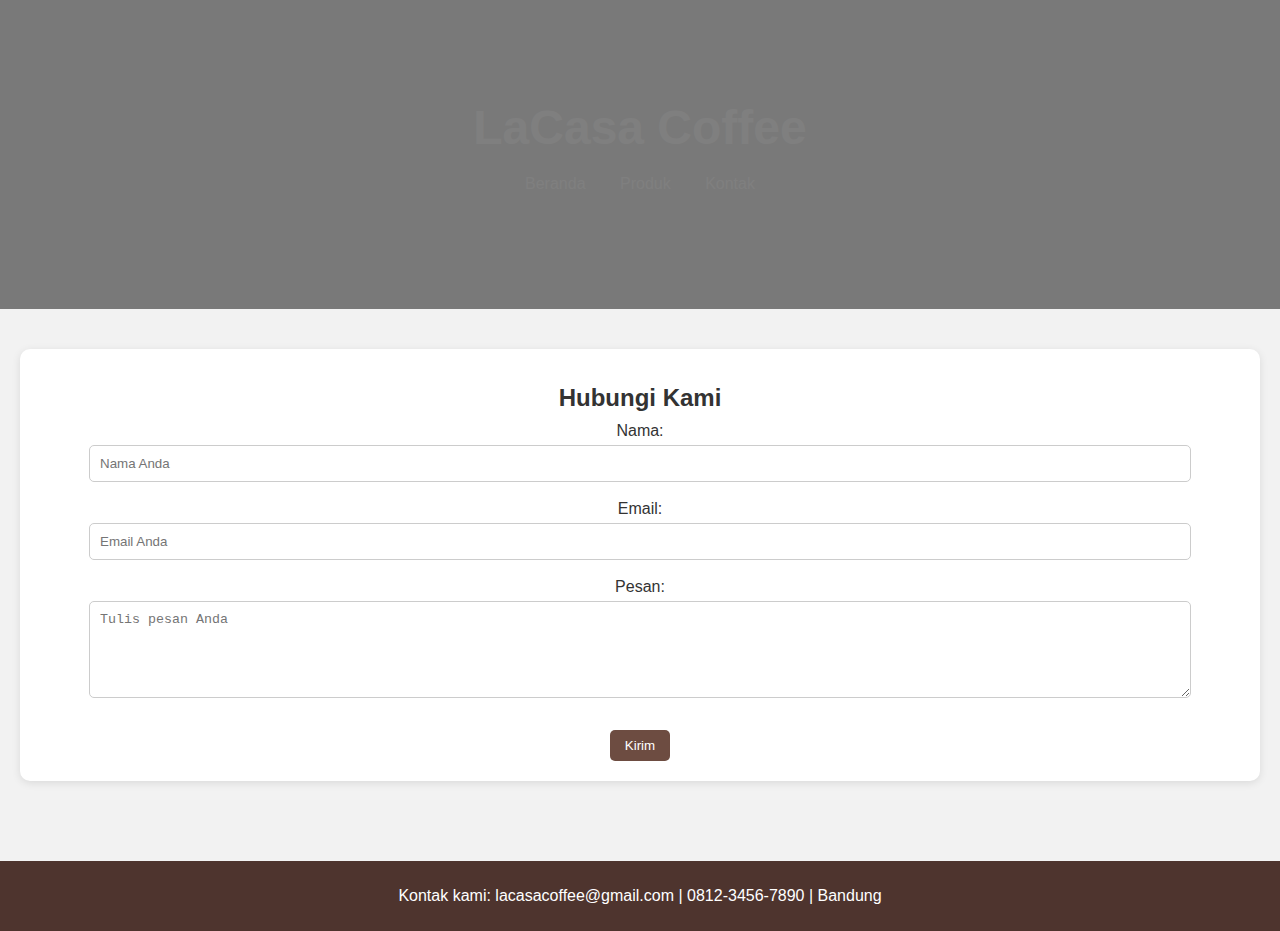
<file: kontak.html>
<!DOCTYPE html>
<html lang="id">
<head>
    <meta charset="UTF-8">
    <meta name="viewport" content="width=device-width, initial-scale=1.0">
    <title>Kontak - LaCasa Coffee</title>
    <link rel="stylesheet" href="style.css.css">
</head>
<body>

    <header>
        <div class="header-content">
            <h1>LaCasa Coffee</h1>
            <nav>
                <ul>
                    <li><a href="Index.html">Beranda</a></li>
                    <li><a href="Produk1.html">Produk</a></li>
                    <li><a href="Kontak.html">Kontak</a></li>
                </ul>
            </nav>
        </div>
    </header>

    <main>
        <section class="form-kontak">
            <h2>Hubungi Kami</h2>
            <form>
                <label for="nama">Nama:</label><br>
                <input type="text" id="nama" name="nama" placeholder="Nama Anda"><br><br>

                <label for="email">Email:</label><br>
                <input type="email" id="email" name="email" placeholder="Email Anda"><br><br>

                <label for="pesan">Pesan:</label><br>
                <textarea id="pesan" name="pesan" rows="5" placeholder="Tulis pesan Anda"></textarea><br><br>

                <button type="submit" class="btn">Kirim</button>
            </form>
        </section>
    </main>

    <footer>
        <p>Kontak kami: lacasacoffee@gmail.com | 0812-3456-7890 | Bandung</p>
    </footer>

</body>
</html>
</file>
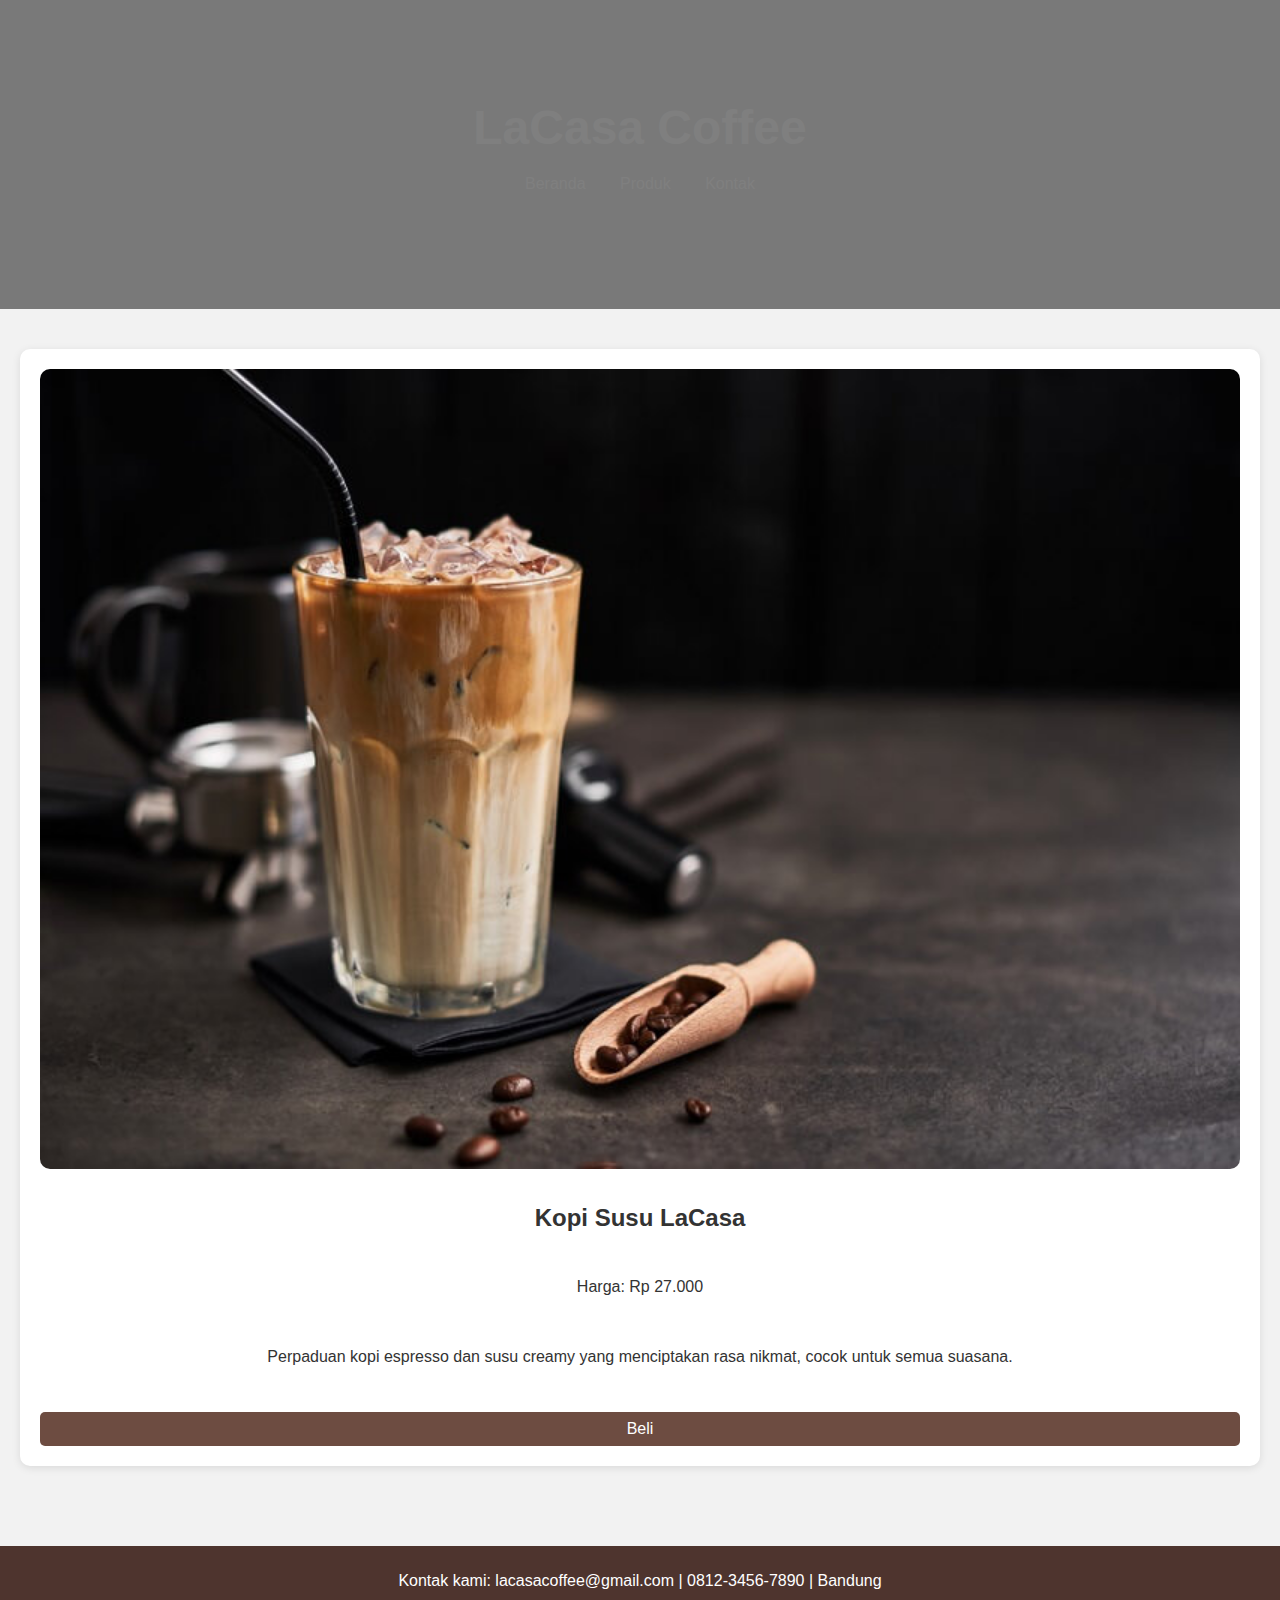
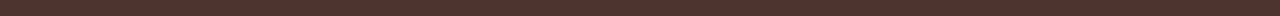
<file: produk2.html>
<!DOCTYPE html>
<html lang="id">
<head>
    <meta charset="UTF-8">
    <meta name="viewport" content="width=device-width, initial-scale=1.0">
    <title>Kopi Susu LaCasa - LaCasa Coffee</title>
    <link rel="stylesheet" href="style.css.css">
</head>
<body>

    <header>
        <div class="header-content">
            <h1>LaCasa Coffee</h1>
            <nav>
                <ul>
                    <li><a href="Index.html">Beranda</a></li>
                    <li><a href="Produk1.html">Produk</a></li>
                    <li><a href="Kontak.html">Kontak</a></li>
                </ul>
            </nav>
        </div>
    </header>

    <main>
        <section class="produk-detail">
            <img src="kopi-susu-lacasa.jpg" alt="Kopi Susu LaCasa">
            <h2>Kopi Susu LaCasa</h2>
            <p>Harga: Rp 27.000</p>
            <p>Perpaduan kopi espresso dan susu creamy yang menciptakan rasa nikmat, cocok untuk semua suasana.</p>
            <a href="index.html" class="btn">Beli</a>
        </section>
    </main>

    <footer>
        <p>Kontak kami: lacasacoffee@gmail.com | 0812-3456-7890 | Bandung</p>
    </footer>

</body>
</html>
</file>
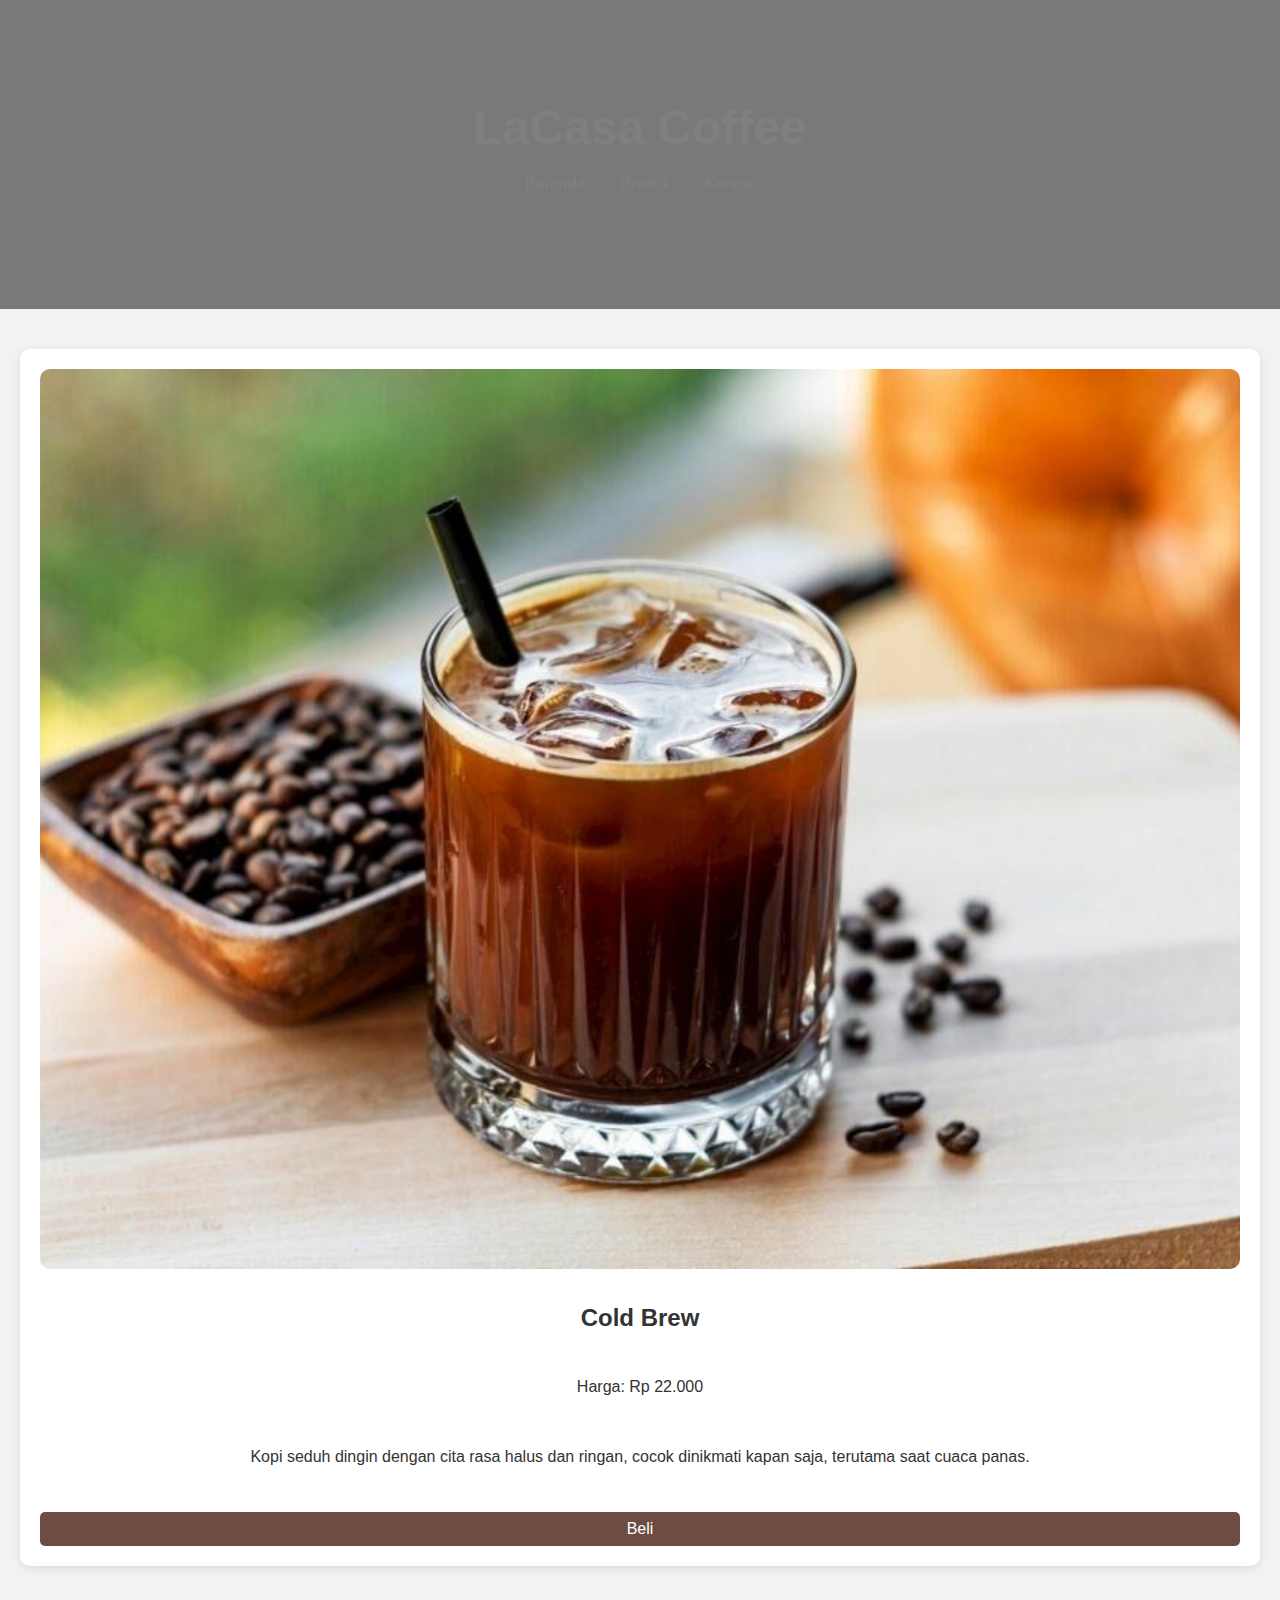
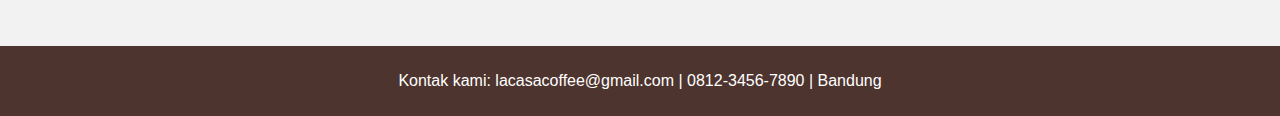
<file: produk5.html>
<!DOCTYPE html>
<html lang="id">
<head>
    <meta charset="UTF-8">
    <meta name="viewport" content="width=device-width, initial-scale=1.0">
    <title>Cold Brew - LaCasa Coffee</title>
    <link rel="stylesheet" href="style.css.css">
</head>
<body>

    <header>
        <div class="header-content">
            <h1>LaCasa Coffee</h1>
            <nav>
                <ul>
                    <li><a href="Index.html">Beranda</a></li>
                    <li><a href="Produk1.html">Produk</a></li>
                    <li><a href="Kontak.html">Kontak</a></li>
                </ul>
            </nav>
        </div>
    </header>

    <main>
        <section class="produk-detail">
            <img src="coldbrew.jpg" alt="Cold Brew">
            <h2>Cold Brew</h2>
            <p>Harga: Rp 22.000</p>
            <p>Kopi seduh dingin dengan cita rasa halus dan ringan, cocok dinikmati kapan saja, terutama saat cuaca panas.</p>
            <a href="index.html" class="btn">Beli</a>
        </section>
    </main>

    <footer>
        <p>Kontak kami: lacasacoffee@gmail.com | 0812-3456-7890 | Bandung</p>
    </footer>

</body>
</html>
</file>
<file: style.css.css>
body {
    font-family: 'Poppins', sans-serif;
    margin: 0;
    padding: 0;
    background-color: #f2f2f2;
    color: #333;
}

header {
    background: url('https://images.unsplash.com/photo-1497935586351-b67a49e012bf?q=80&w=1471&auto=format&fit=crop&ixlib=rb-4.1.0&ixid=M3wxMjA3fDB8MHxwaG90by1wYWdlfHx8fGVufDB8fHx8fA%3D%3D') no-repeat center center/cover;
    color: #fff;
    position: relative;
    text-align: center;
}

header::after {
    content: '';
    position: absolute;
    top: 0; left: 0;
    width: 100%; height: 100%;
    background-color: rgba(0, 0, 0, 0.5);
}

.header-content {
    position: relative;
    padding: 100px 20px;
}

.header-content h1 {
    font-size: 48px;
    font-weight: 600;
    margin: 0;
}

nav ul {
    list-style: none;
    padding: 0;
    margin-top: 20px;
}

nav ul li {
    display: inline-block;
    margin: 0 15px;
}

nav ul li a {
    color: #fff;
    text-decoration: none;
    font-weight: 500;
}

main {
    padding: 40px 20px;
}

.daftar-produk, .produk-detail {
    display: grid;
    grid-template-columns: 1fr;
    gap: 20px;
}

article, .produk-detail, .form-kontak {
    background-color: #fff;
    border-radius: 10px;
    padding: 20px;
    box-shadow: 0 2px 8px rgba(0,0,0,0.1);
    text-align: center;
}

article img, .produk-detail img {
    width: 100%;
    border-radius: 10px;
}

h2 {
    margin: 15px 0 10px;
}

.btn {
    display: inline-block;
    margin-top: 10px;
    padding: 8px 15px;
    background-color: #6d4c41;
    color: #fff;
    border-radius: 5px;
    text-decoration: none;
    border: none;
    cursor: pointer;
}

.btn:hover {
    background-color: #5d4037;
}

footer {
    background-color: #4e342e;
    color: #fff;
    text-align: center;
    padding: 10px 0;
    margin-top: 40px;
}

input[type="text"], input[type="email"], textarea {
    width: 90%;
    padding: 10px;
    margin-top: 5px;
    border: 1px solid #ccc;
    border-radius: 5px;
}

@media (max-width: 600px) {
    nav ul li {
        display: block;
        margin: 8px 0;
    }

    .daftar-produk {
        grid-template-columns: 1fr;
    }
}
</file>
